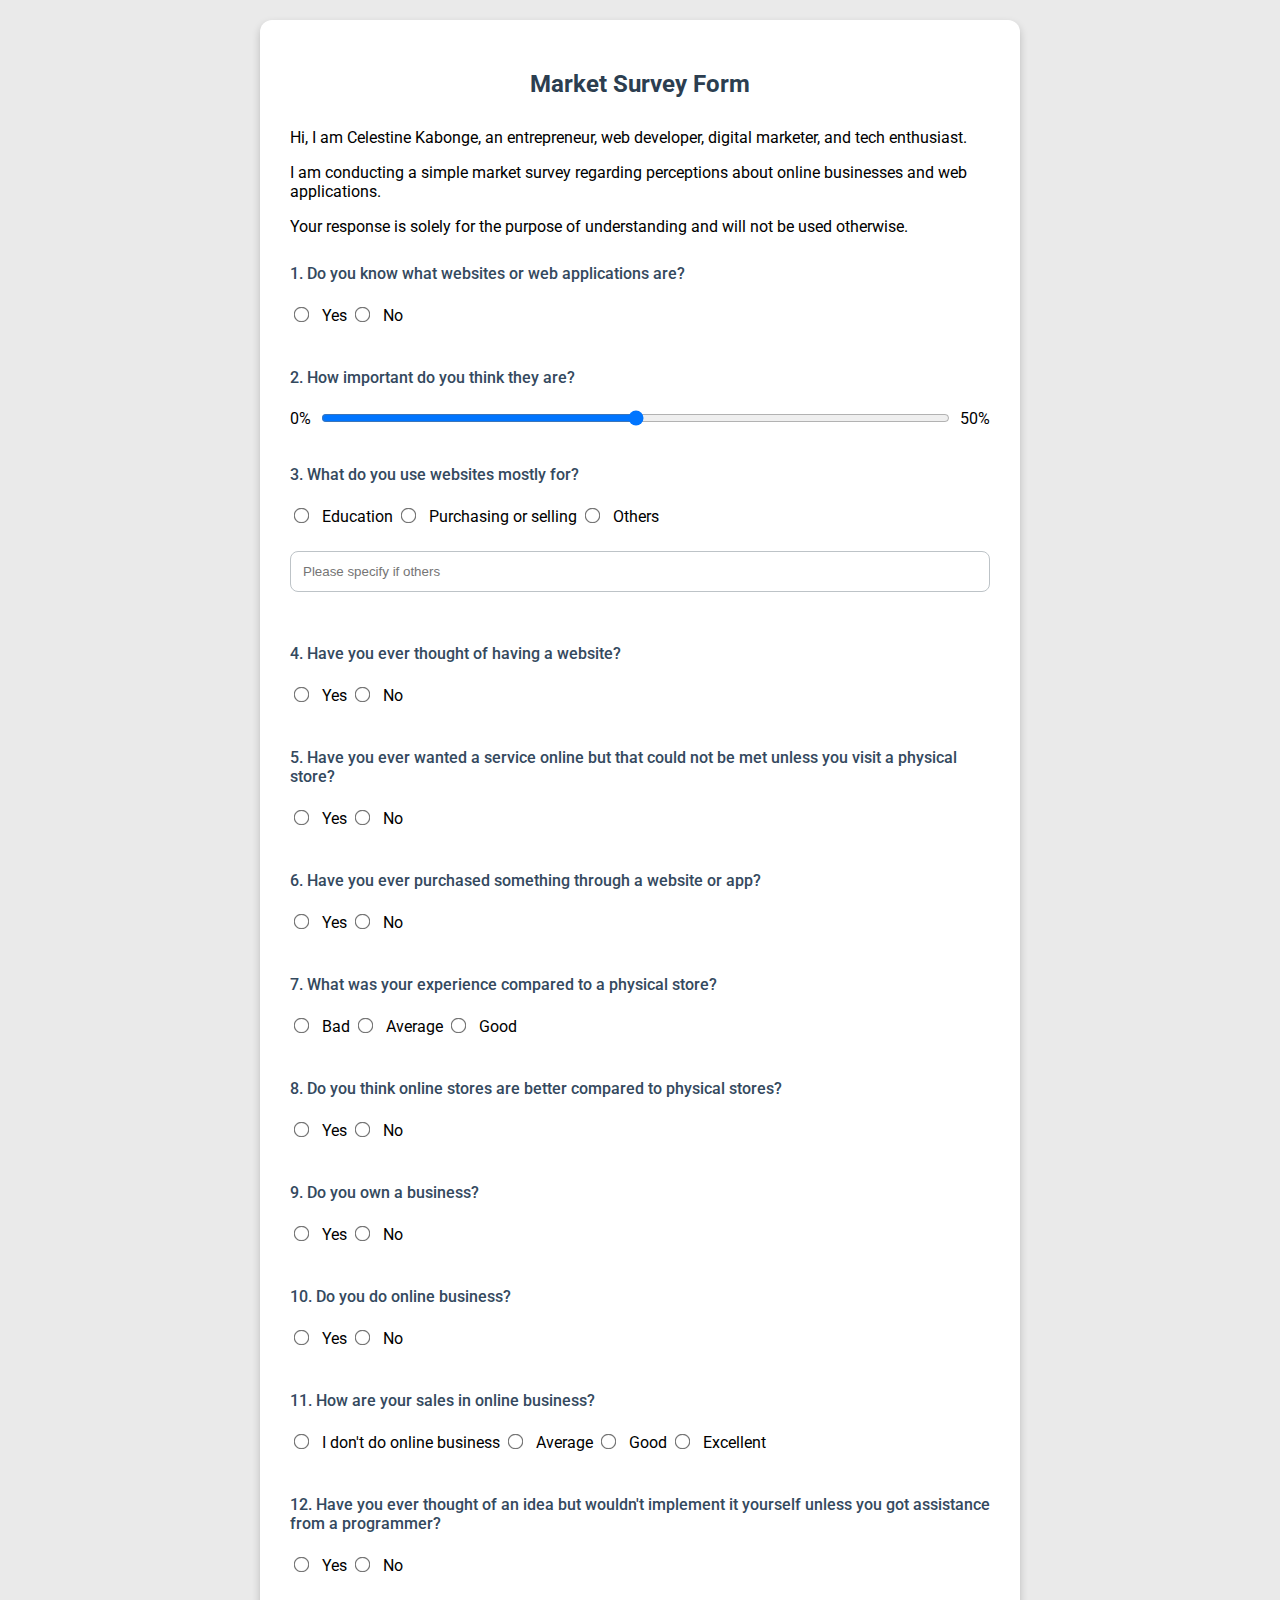
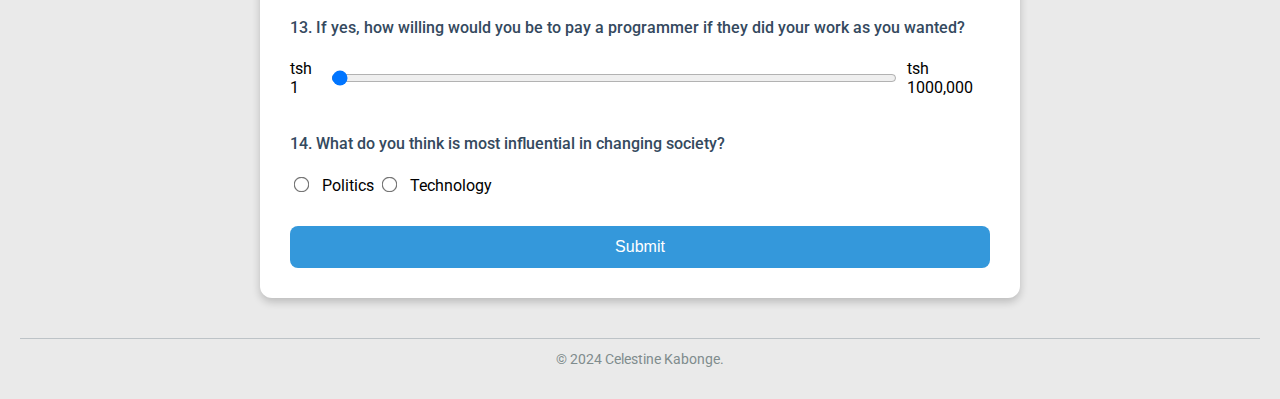
<file: index.html>
<!DOCTYPE html>
<html lang="en">
<head>
    <meta charset="UTF-8">
    <meta name="viewport" content="width=device-width, initial-scale=1.0">
    <title>Market Survey Form</title>
    <link rel="stylesheet" href="https://fonts.googleapis.com/css2?family=Roboto:wght@400;700&display=swap">
   <link rel="stylesheet" href="css.css">
</head>
<body>

<div class="container">
    <h2>Market Survey Form</h2>
    <div class="main">
        <p>Hi, I am Celestine Kabonge, an entrepreneur, web developer, digital marketer, and tech enthusiast.</p>
        <p>I am conducting a simple market survey regarding perceptions about online businesses and web applications.</p>
        <p>Your response is solely for the purpose of understanding and will not be used otherwise.</p>
    </div>
    <form id="surveyForm">
        <div class="question-spacing">
            <label>1. Do you know what websites or web applications are?</label>
            <input type="radio" name="q1" value="Yes" required> Yes
            <input type="radio" name="q1" value="No"> No
        </div>

        <div class="question-spacing">
            <label>2. How important do you think they are?</label>
            <div class="slider-container">
                <span>0%</span>
                <input type="range" name="q2" min="0" max="100" value="50" id="importanceSlider">
                <span id="sliderValue">50%</span>
            </div>
        </div>

        <div class="question-spacing">
            <label>3. What do you use websites mostly for?</label>
            <input type="radio" name="q3" value="Education" required> Education
            <input type="radio" name="q3" value="Purchasing or selling"> Purchasing or selling
            <input type="radio" name="q3" value="Others"> Others <br><br>
            <input type="text" name="q3_other" placeholder="Please specify if others">
        </div>

        <div class="question-spacing">
            <label>4. Have you ever thought of having a website?</label>
            <input type="radio" name="q4" value="Yes" required> Yes
            <input type="radio" name="q4" value="No"> No
        </div>

        <div class="question-spacing">
            <label>5. Have you ever wanted a service online but that could not be met unless you visit a physical store?</label>
            <input type="radio" name="q5" value="Yes" required> Yes
            <input type="radio" name="q5" value="No"> No
        </div>

        <div class="question-spacing">
            <label>6. Have you ever purchased something through a website or app?</label>
            <input type="radio" name="q6" value="Yes" required> Yes
            <input type="radio" name="q6" value="No"> No
        </div>

        <div class="question-spacing">
            <label>7. What was your experience compared to a physical store?</label>
            <input type="radio" name="q7" value="Bad" required> Bad
            <input type="radio" name="q7" value="Average"> Average
            <input type="radio" name="q7" value="Good"> Good
        </div>

        <div class="question-spacing">
            <label>8. Do you think online stores are better compared to physical stores?</label>
            <input type="radio" name="q8" value="Yes" required> Yes
            <input type="radio" name="q8" value="No"> No
        </div>

        <div class="question-spacing">
            <label>9. Do you own a business?</label>
            <input type="radio" name="q9" value="Yes" required> Yes
            <input type="radio" name="q9" value="No"> No
        </div>

        <div class="question-spacing">
            <label>10. Do you do online business?</label>
            <input type="radio" name="q10" value="Yes" required> Yes
            <input type="radio" name="q10" value="No"> No
        </div>

        <div class="question-spacing">
            <label>11. How are your sales in online business?</label>
            <input type="radio" name="q11" value="Average" required> I don't do online business
            <input type="radio" name="q11" value="Average" required> Average
            <input type="radio" name="q11" value="Good"> Good
            <input type="radio" name="q11" value="Excellent"> Excellent
        </div>

        <div class="question-spacing">
            <label>12. Have you ever thought of an idea but wouldn't implement it yourself unless you got assistance from a programmer?</label>
            <input type="radio" name="q12" value="Yes" required> Yes
            <input type="radio" name="q12" value="No"> No
        </div>

        <div class="question-spacing">
            <label>13. If yes, how willing would you be to pay a programmer if they did your work as you wanted?</label>
            <div class="slider-container">
                <span>tsh 1</span>
                <input type="range" name="q13" min="1" max="1000000" value="500" id="paymentSlider">
                <span id="paymentValue">tsh 1000,000</span>
            </div>
        </div>

        <div class="question-spacing">
            <label>14. What do you think is most influential in changing society?</label>
            <input type="radio" name="q14" value="Politics" required> Politics
            <input type="radio" name="q14" value="Technology"> Technology
        </div>

        <button type="submit">Submit</button>
    </form>

    <div class="thank-you" id="thankYouMessage">Thank you for your time!</div>
</div>

<div class="footer">
    &copy; 2024 Celestine Kabonge.
</div>

</body>
  <script src="js.js"></script>
  </html>
</file>
<file: css.css>
body {
    font-family: 'Roboto', sans-serif;
    background-color: #eaeaea;
    margin: 0;
    padding: 20px;
}

.container {
    max-width: 700px;
    margin: 0 auto;
    background-color: #ffffff;
    padding: 30px;
    border-radius: 12px;
    box-shadow: 0 4px 8px rgba(0, 0, 0, 0.2);
    overflow: hidden;
}

h2 {
    text-align: center;
    color: #2c3e50;
    margin-bottom: 30px;
    font-weight: 700;
}

label {
    display: block;
    color: #34495e;
    font-weight: 500;
    padding: 12px 0;
    margin-bottom: 10px;
}

.question-spacing {
    margin-bottom: 25px;
}

input[type="text"],
input[type="email"],
select,
textarea {
    width: 100%;
    padding: 12px;
    margin-bottom: 15px;
    border: 1px solid #bdc3c7;
    border-radius: 8px;
    box-sizing: border-box;
}

input[type="radio"],
input[type="checkbox"] {
    transform: scale(1.2);
    margin-right: 10px;
    margin-bottom: 10px;
}

.slider-container {
    display: flex;
    align-items: center;
    justify-content: space-between;
    margin-bottom: 15px;
}

input[type="range"] {
    width: calc(100% - 70px);
    margin: 0 10px;
}

button {
    width: 100%;
    padding: 12px;
    background-color: #3498db;
    color: #ffffff;
    border: none;
    border-radius: 8px;
    cursor: pointer;
    font-size: 16px;
    transition: background-color 0.3s ease, transform 0.2s ease;
}

button:hover {
    background-color: #2980b9;
    transform: scale(1.02);
}

.thank-you {
    display: none;
    text-align: center;
    font-size: 20px;
    color: #27ae60;
    margin-top: 20px;
    font-weight: 600;
}

.footer {
    text-align: center;
    padding: 12px;
    font-size: 14px;
    color: #7f8c8d;
    margin-top: 40px;
    border-top: 1px solid #bdc3c7;
}

@media (max-width: 600px) {
    .container {
        padding: 20px;
    }

    button {
        font-size: 14px;
    }
}
</file>
